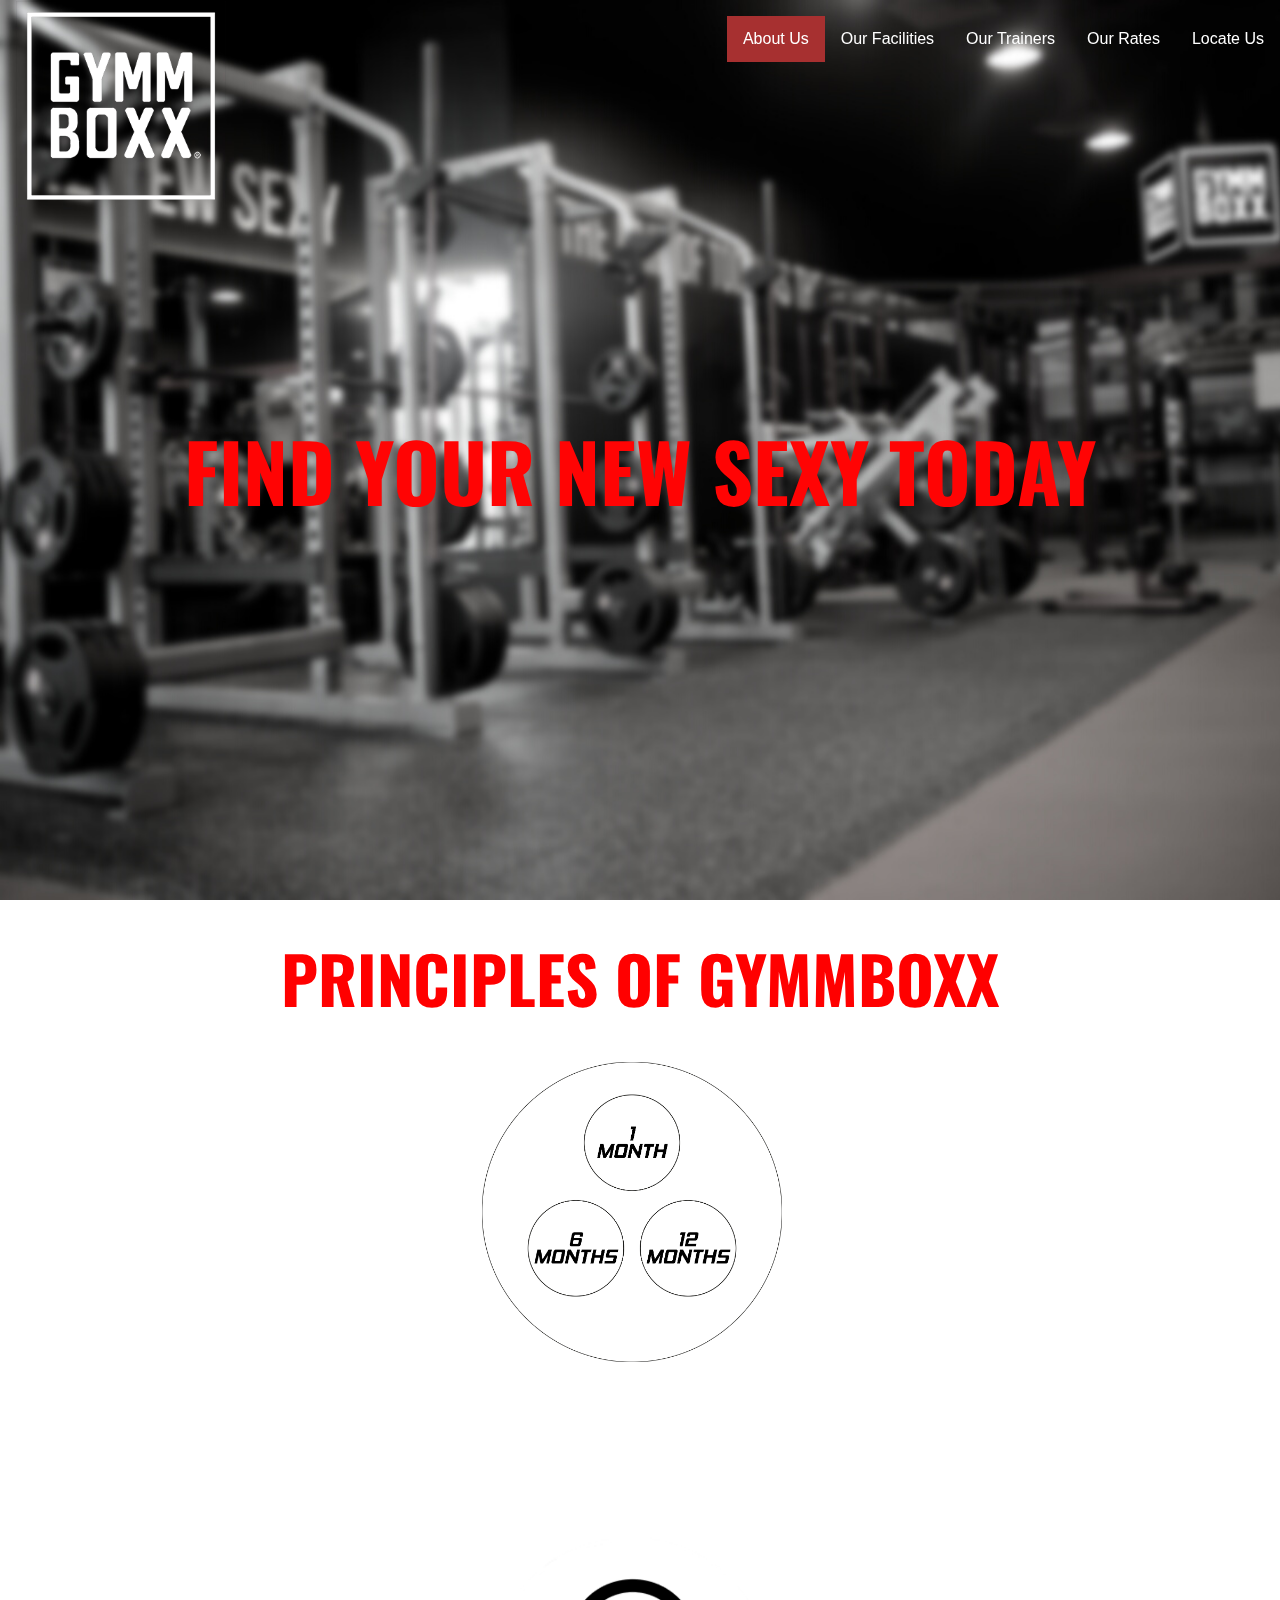
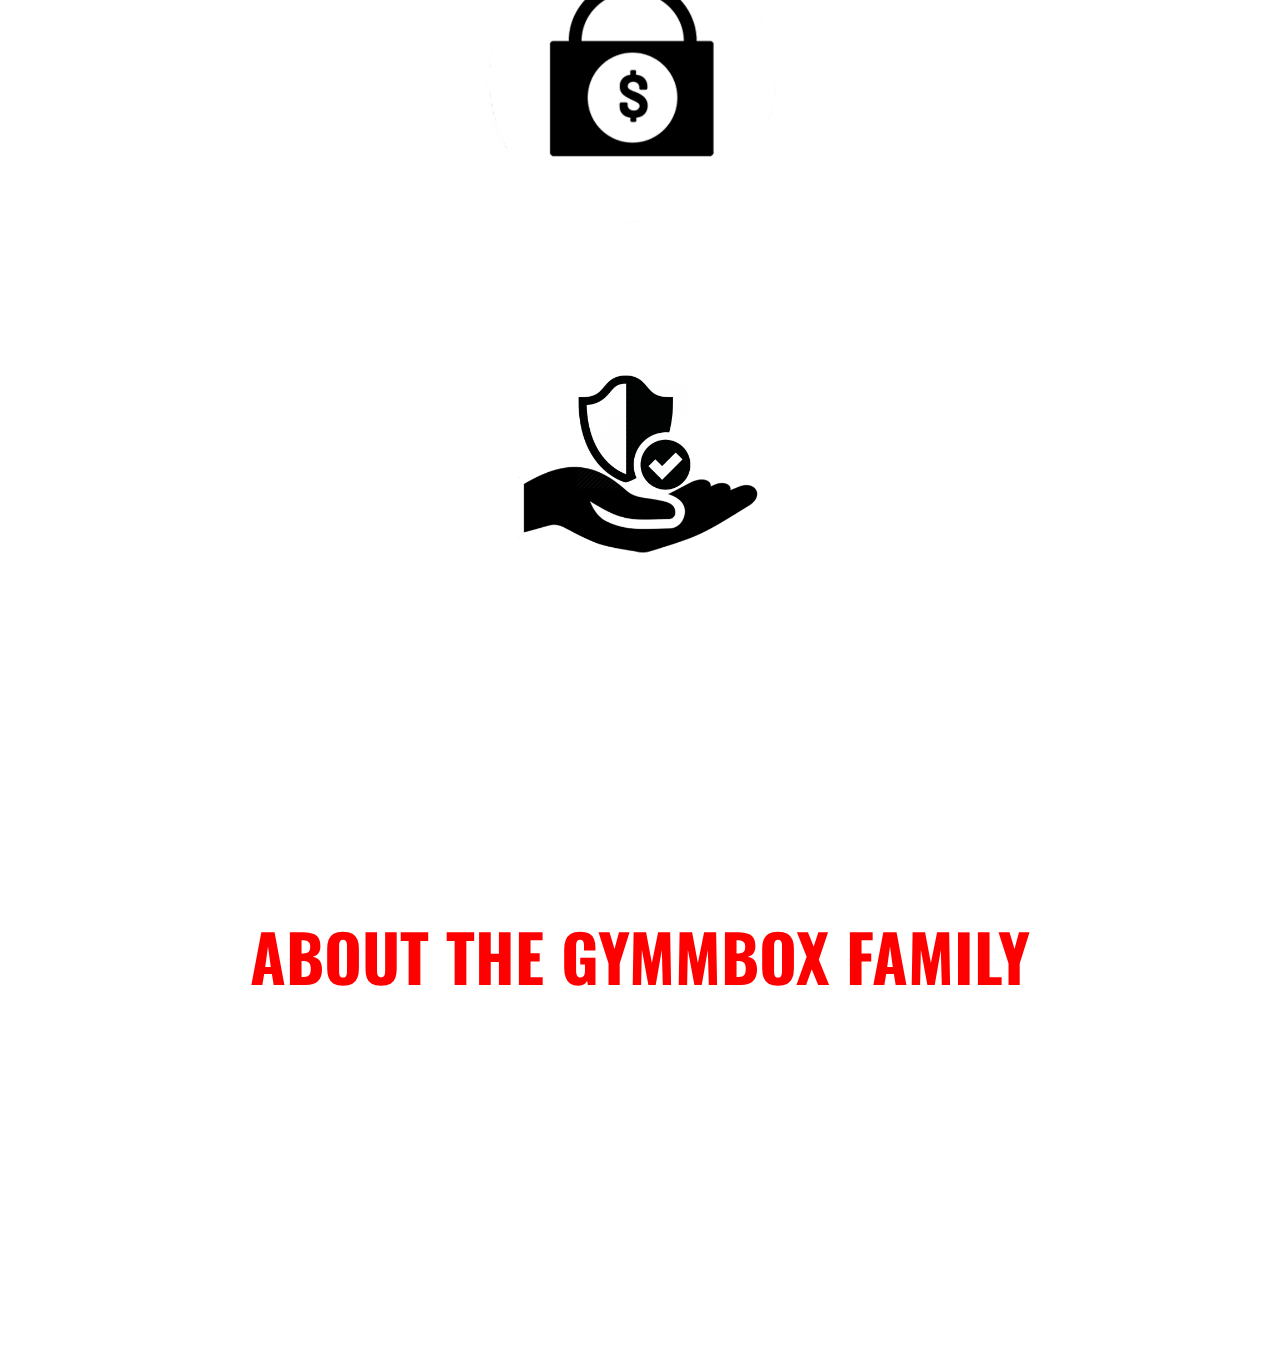
<file: index.html>
﻿<!DOCTYPE html>
<html>
<head>
    <meta charset="utf-8" />
	<link rel="stylesheet" href="styles.css">
  <link rel="preconnect" href="https://fonts.googleapis.com">
  <link rel="preconnect" href="https://fonts.gstatic.com" crossorigin>
  <link rel="icon" type="image/x-icon" href="favicon.png">
  <link href="https://fonts.googleapis.com/css2?family=Oswald:wght@500&display=swap" rel="stylesheet">
    <title>About Us</title>
</head>
<body>
<ul>
  <li><a href="Locate Us.html">Locate Us</a></li>
  <li><a href="Shopping.html">Our Rates</a></li>
  <li><a href="Our Trainers.html">Our Trainers</a></li>
  <li><a href="Our Facilities.html">Our Facilities</a></li>
  <li><a class="active" href="index.html">About Us</a></li>
</ul>

<div style="padding:1px 16px;height:100px;">
  <img src="logo.png" alt="Logo" style="float:left;width:210px;">

<div style="margin: left 10%;padding:10px 16px;height:1px;">
  <h1>FIND YOUR NEW SEXY TODAY</h1>



  <h2>PRINCIPLES OF GYMMBOXX</h2>
    <br>
    <br>
    <img src="p1.png" style="float:left;padding-left:450px;padding-right:50px;height:300px;width:300p">
    <br>
    <br>
    <br>
    <br>
    <br>
    <br>
    <h4>VARIABLE MEMBERSHIP PLANS</h4>
    <br>
    <br>
    <br>
    <br>
    <img src="p2.png" style="float:left;padding-left:450px;padding-right:50px;height:300px;width:300p">
    <br>
    <br>
    <br>
    <br>
    <br>
    <br>
    <h4>TRANSPARENT FIXED RATES</h4>
    <br>
    <br>
    <br>
    <br>
    <img src="p3.png" style="float:left;padding-left:450px;padding-right:50px;height:300px;width:300p">
    <br>
    <br>
    <br>
    <br>
    <br>
    <br>
    <h4>SAFETY FIRST</h4>

    <h2>ABOUT THE GYMMBOX FAMILY</h2>
    <br>
    <br>
    <h3>Established in October 2010, GYMMBOXX started as a single gym situated at the top of a multi-storey car park in</h3>
    <h3>Singapore (Bedok Reservoir). Over the years, GYMMBOXX has made its mark as Singapore’s affordable premium</h3>
    <h3>gym brand, serving the residential neighbourhoods and heartlands. With more than 7 gyms (and counting) island-</h3>
    <h3>wide, GYMMBOXX will continue to expand and bring quality gym facilities and service to the rest of Singapore and</h3>
    <h3>beyond.
    <br>
    <br>
    <br>
    <br>

</div>

</body>
</html>
</file>
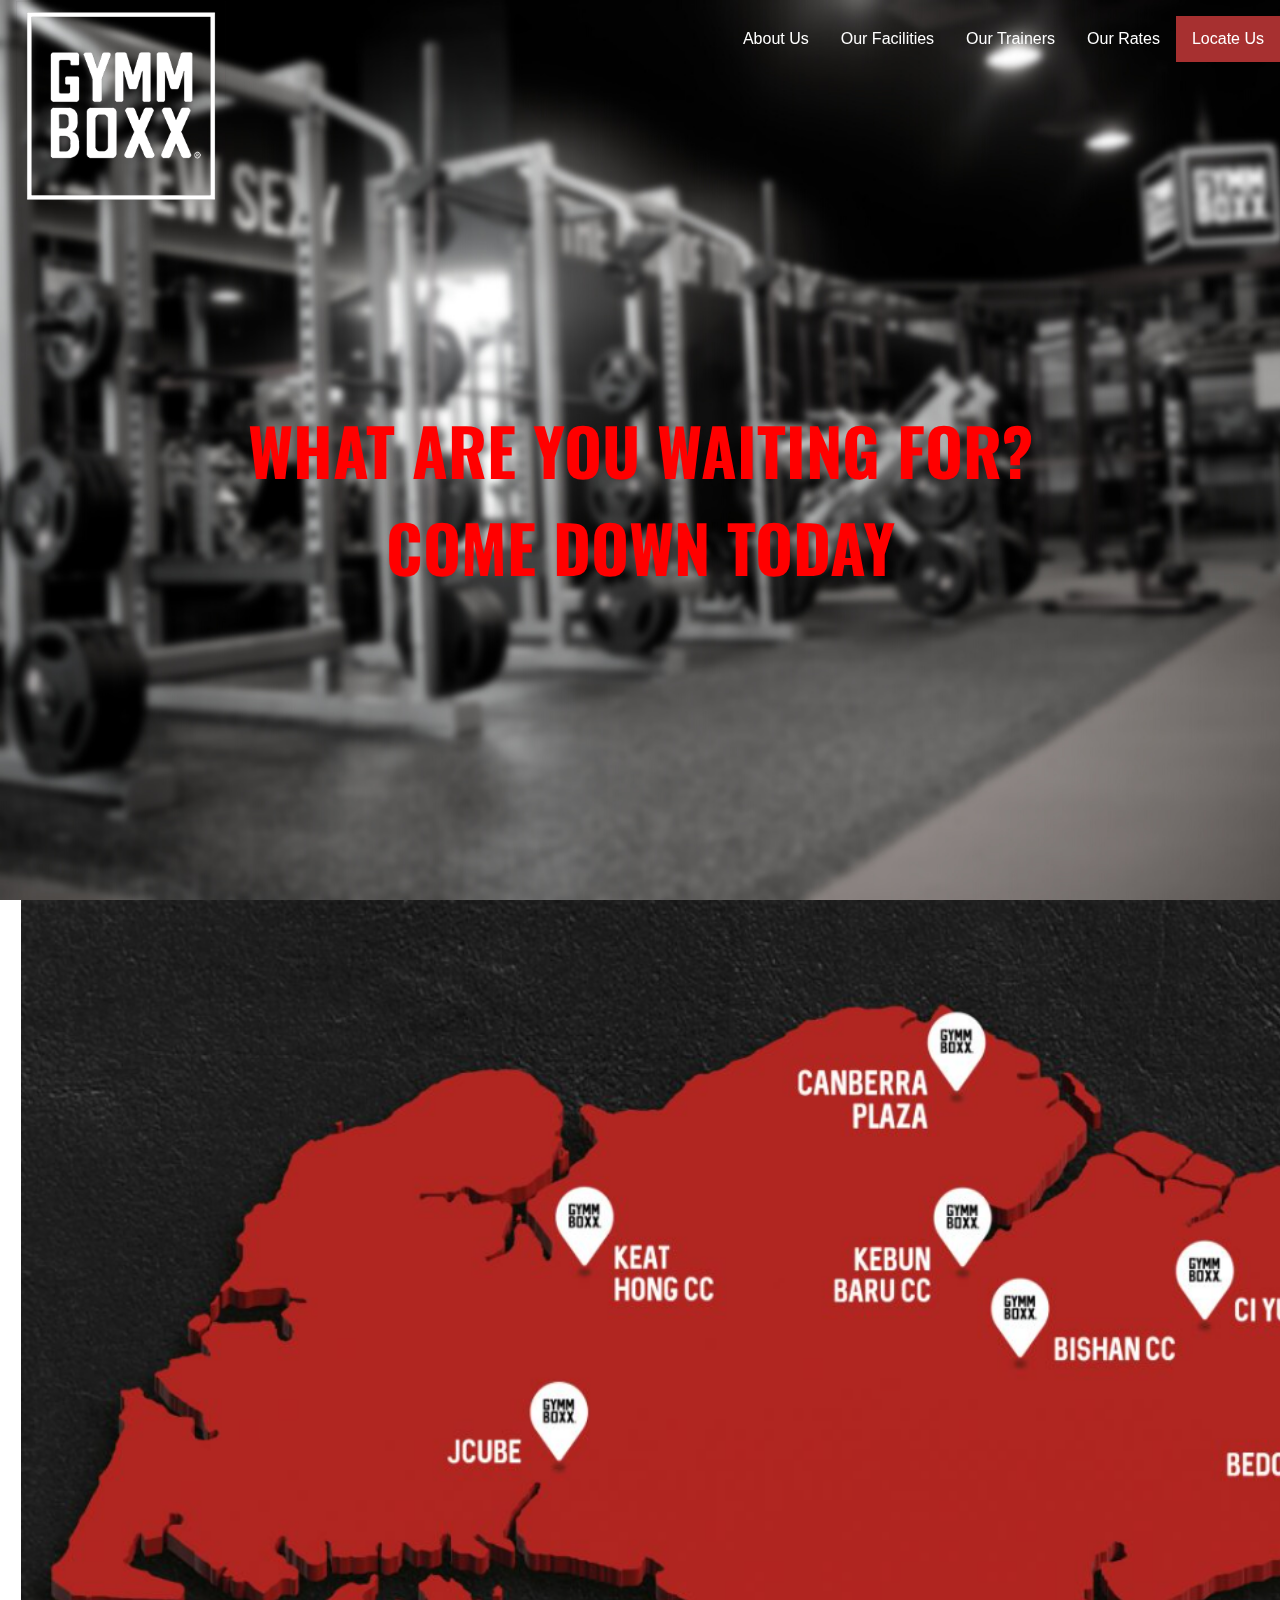
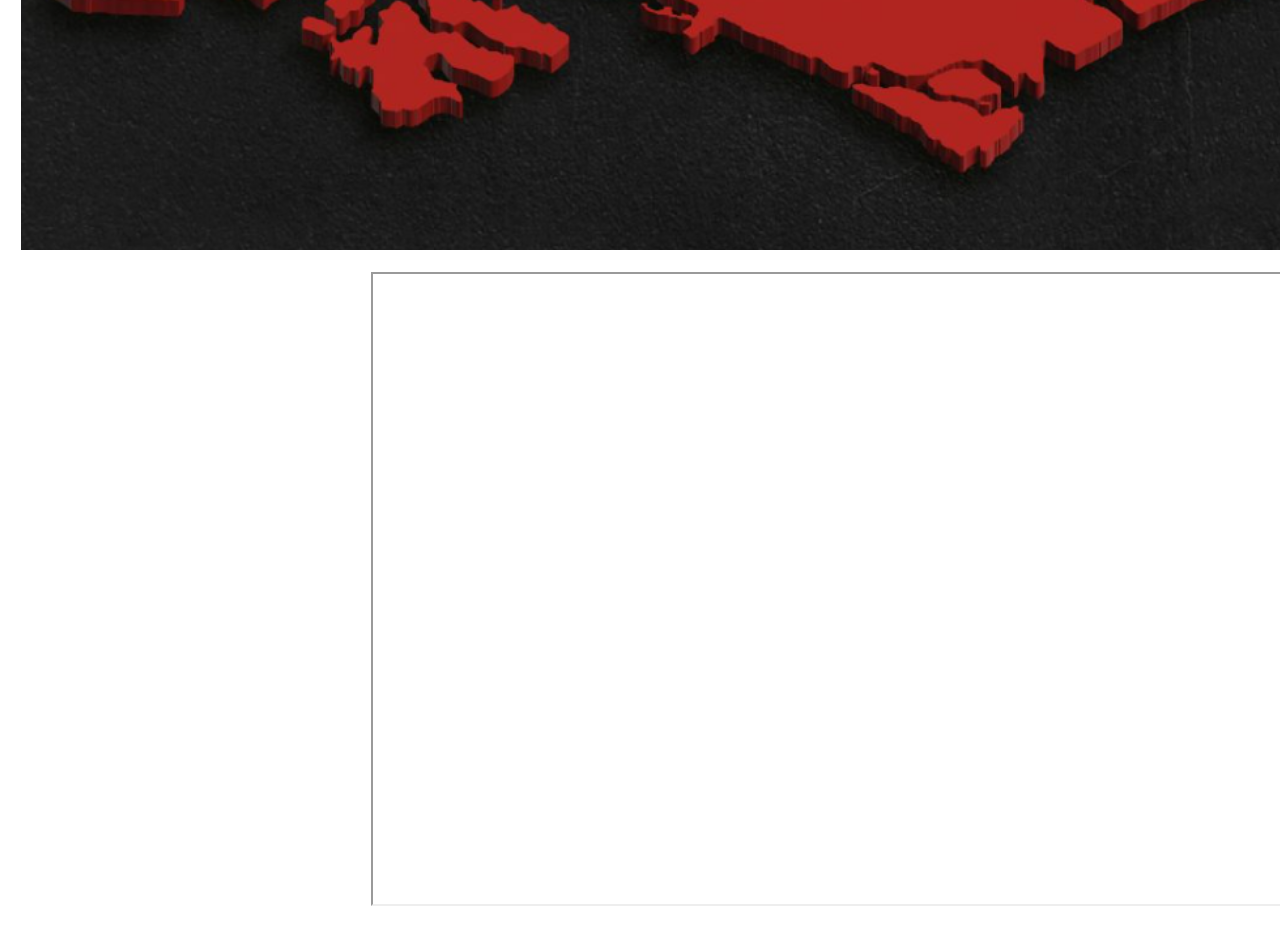
<file: Locate Us.html>
﻿<!DOCTYPE html>
<html>
<head>
    <meta charset="utf-8" />
	<link rel="stylesheet" href="styles.css">
  <link rel="preconnect" href="https://fonts.gstatic.com" crossorigin>
  <link rel="icon" type="image/x-icon" href="favicon.png">
  <link href="https://fonts.googleapis.com/css2?family=Oswald:wght@500&display=swap" rel="stylesheet">
    <title>Home</title>
</head>
<body>
<ul>
  <li><a class="active" href="Locate Us.html">Locate Us</a></li>
  <li><a href="Shopping.html">Our Rates</a></li>
  <li><a href="Our Trainers.html">Our Trainers</a></li>
  <li><a href="Our Facilities.html">Our Facilities</a></li>
  <li><a href="index.html">About Us</a></li>
</ul>

<div style="padding:1px 16px;height:100px;">
  <img src="logo.png" alt="Logo" style="float:left;width:210px;">
  <h2 style = "padding-bottom:300px">WHAT ARE YOU WAITING FOR? <BR> COME DOWN TODAY</h2>

  <div class="row">
    <div class="column">
     <div class="container">
      <img src="locateus.png" style="width: 1870px;height: 950px">
      <br>
      <br>

      <iframe style = "margin-left: 350px;" src="https://www.google.com/maps/embed?pb=!1m18!1m12!1m3!1d3988.669211579807!2d103.88076941511261!3d1.375156298997058!2m3!1f0!2f0!3f0!3m2!1i1024!2i768!4f13.1!3m3!1m2!1s0x31da179199bc84e1%3A0xfffaa0d3fc2f5307!2sGymmboxx%20Ci%20Yuan!5e0!3m2!1sen!2ssg!4v1649681077969!5m2!1sen!2ssg" width="1120" height="630" style="border:0;" allowfullscreen="" loading="lazy" referrerpolicy="no-referrer-when-downgrade"></iframe>

      <br>
      <br>

</body>
</html>
</file>
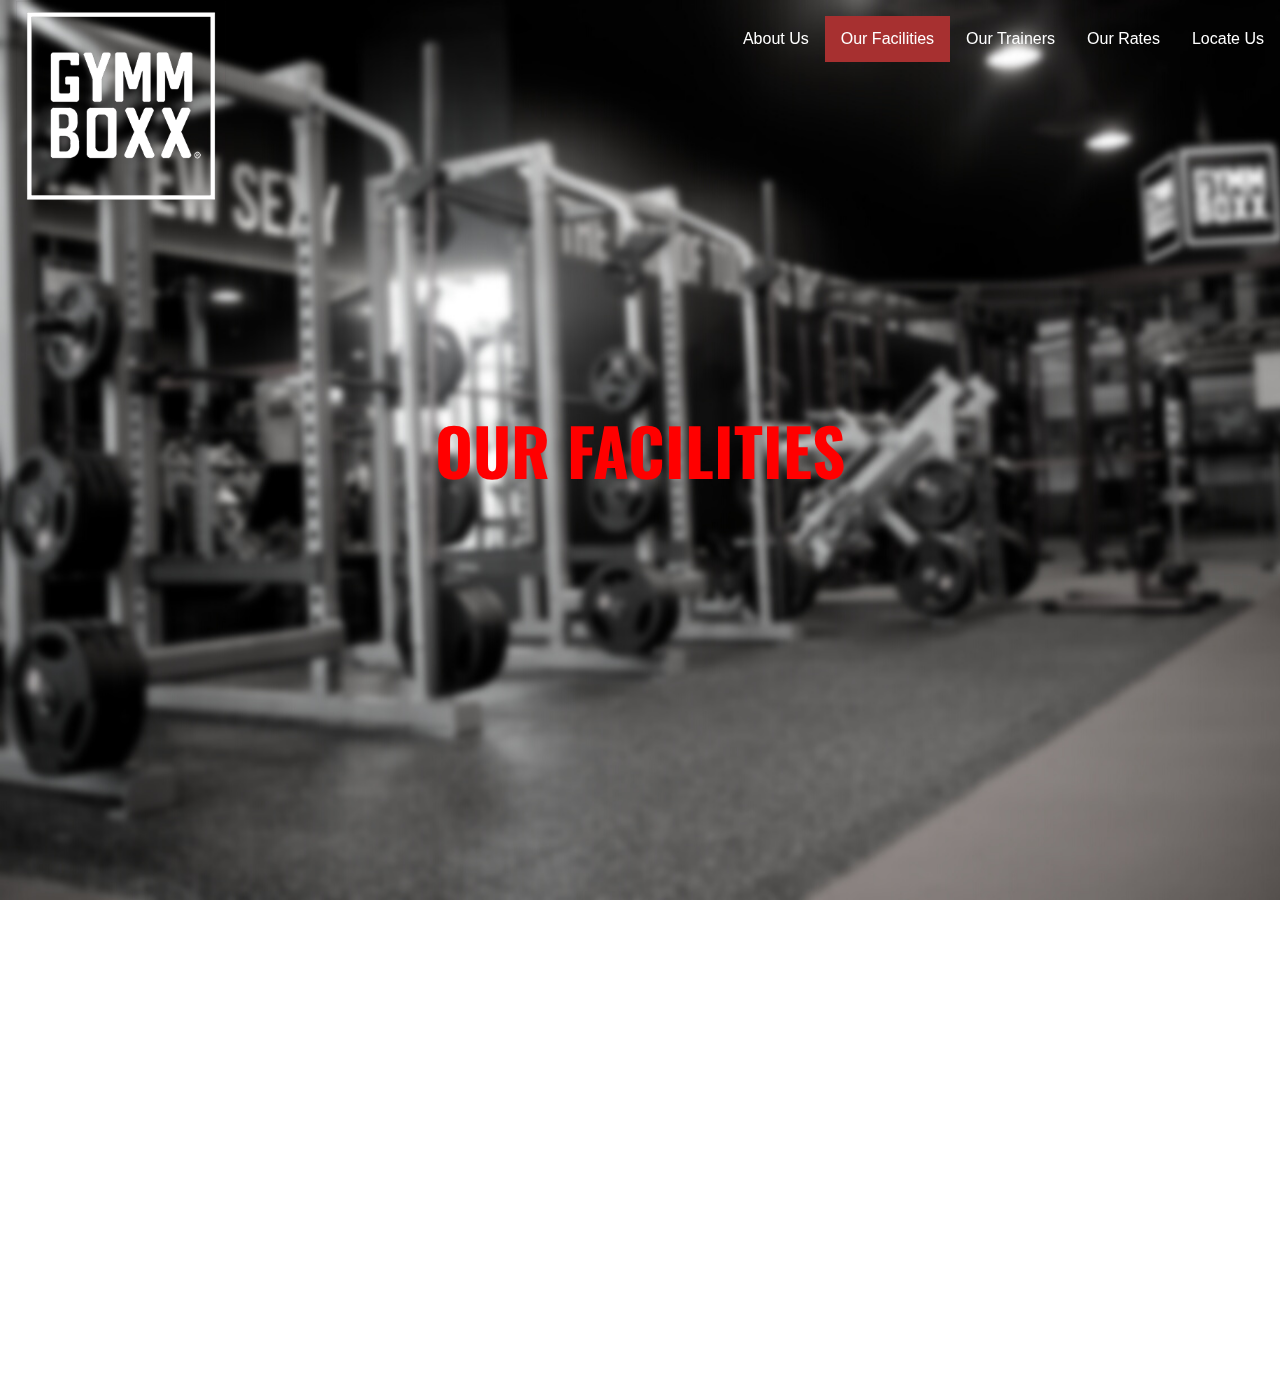
<file: Our Facilities.html>
﻿<!DOCTYPE html>
<html>
<head>
    <meta charset="utf-8" />
	<link rel="stylesheet" href="styles.css">
  <link rel="preconnect" href="https://fonts.gstatic.com" crossorigin>
  <link rel="icon" type="image/x-icon" href="favicon.png">
  <link href="https://fonts.googleapis.com/css2?family=Oswald:wght@500&display=swap" rel="stylesheet">
    <title>Home</title>
</head>
<body>
<ul>
  <li><a href="Locate Us.html">Locate Us</a></li>
  <li><a href="Shopping.html">Our Rates</a></li>
  <li><a href="Our Trainers.html">Our Trainers</a></li>
  <li><a class="active" href="Our Facilities.html">Our Facilities</a></li>
  <li><a href="index.html">About Us</a></li>
</ul>

<div style="padding:1px 16px;height:100px;">
  <img src="logo.png" alt="Logo" style="float:left;width:210px;">
  <h2 style = "padding-bottom:60px">OUR FACILITIES</h2>
    <iframe style = "margin-left: 350px;" width="1120" height="630" src="https://www.youtube.com/embed/0XypU7HyTZw" title="YouTube video player" frameborder="0" allow="accelerometer; autoplay; clipboard-write; encrypted-media; gyroscope; picture-in-picture" allowfullscreen></iframe>
<br>
<br>
<h3> From Olympic standard bench presses to competition standard static machines, all GymmBoxx outlets are equipped with sufficient gear for your bodybuilding needs. </h3>
<h3> Feel free to approach any staff if you have any queries on how to use the equipment!</h3>
<br>
<br>

</div>
</body>
</html>
</file>
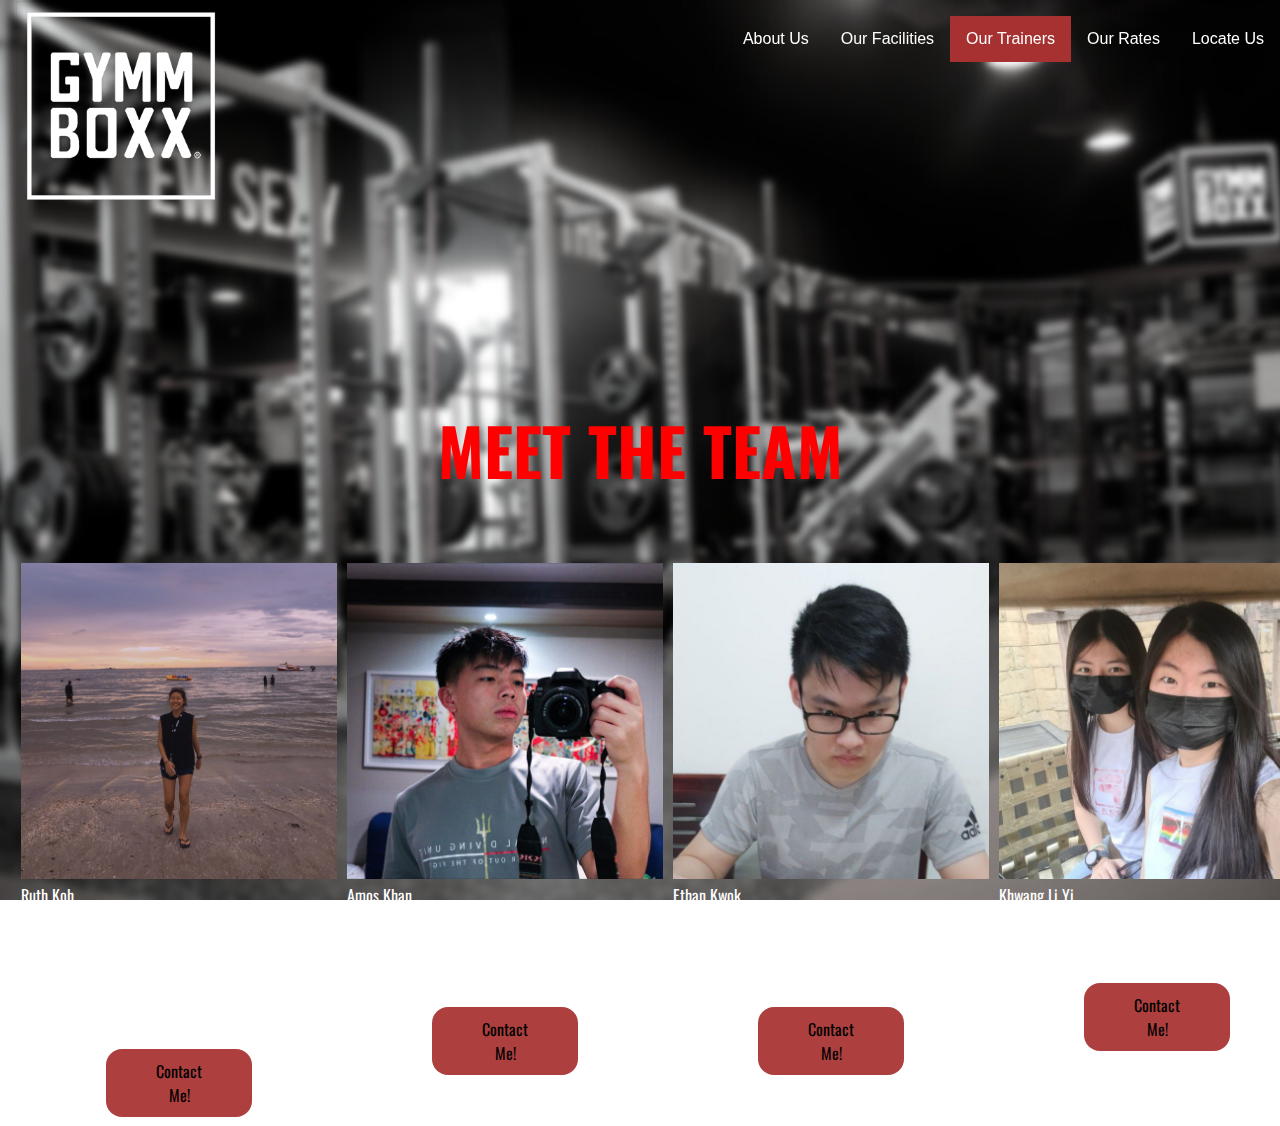
<file: Our Trainers.html>
﻿<!DOCTYPE html>
<html>
<head>
    <meta charset="utf-8" />
	<link rel="stylesheet" href="styles.css">
  <link rel="preconnect" href="https://fonts.gstatic.com" crossorigin>
  <link rel="icon" type="image/x-icon" href="favicon.png">
  <link href="https://fonts.googleapis.com/css2?family=Oswald:wght@500&display=swap" rel="stylesheet">
    <title>Our Trainers</title>
</head>
<body>
<ul>
  <li><a href="Locate Us.html">Locate Us</a></li>
  <li><a href="Shopping.html">Our Rates</a></li>
  <li><a class="active" href="Our Trainers.html">Our Trainers</a></li>
  <li><a href="Our Facilities.html">Our Facilities</a></li>
  <li><a href="index.html">About Us</a></li>
</ul>

<div style="padding:1px 16px;height:100px;">
  <img src="logo.png" alt="Logo" style="float:left;width:210px;">

    <h2 style = "padding-bottom:60px">MEET THE TEAM</h2>
    <div class="row">
      <div class="column">
       <div class="container">
        <img src="ruth.jpg" style="width:100%">
      <div style = "font-family: Oswald"> Ruth Koh<br>Ruth is our trainer specialising in upper body exercises<br>Having participated in the Olympics bouldering team for Singapore, she is equipped with a wealth of knowledge!</div>
         </div>
         <br>
     <a href=https://www.linkedin.com/in/ruth-koh-52662170/"button class="button">Contact Me!</a></button>
      </div>

      <div class="column">
       <div class="container">
        <img src="amos.jpg" style="width:100%">
      <div style = "font-family: Oswald">Amos Khan<br>Amos is our very own in-house physiotherapist! Having graduated from NTU Sports Science and Management and many apprenticeships, he is ready to help you with your problems!</div>
         </div>
      <a href=https://www.linkedin.com/in/amos-k-095416208"button class="button">Contact Me!</a></button>
      </div>

      <div class="column">
       <div class="container">
        <img src="ethan.jpg" style="width:100%">
      <div style = "font-family: Oswald">Ethan Kwok<br>Ethan is our personal kinesthetics coach with a multitude of experience in bodybuilding. Equipped with a smile and a friendly demenour, he is always happy to help!</div>
         </div>
     <a href=https://www.facebook.com/ethan.kwok.12"button class="button">Contact Me!</a></button>
      </div>

      <div class="column">
       <div class="container">
        <img src="liyi.jpg" style="width:100%">
      <div style = "font-family: Oswald">Khwang Li Yi<br>Li Yi is our resident customer service specialist! Having many years in the customer service industry, she is ready to answer your queries!</div>
      <a href=https://www.linkedin.com/in/khwang-li-yi-347b59141/"button class="button">Contact Me!</a></button>
    </div>     
    

</div>

</body>
</html>
</file>
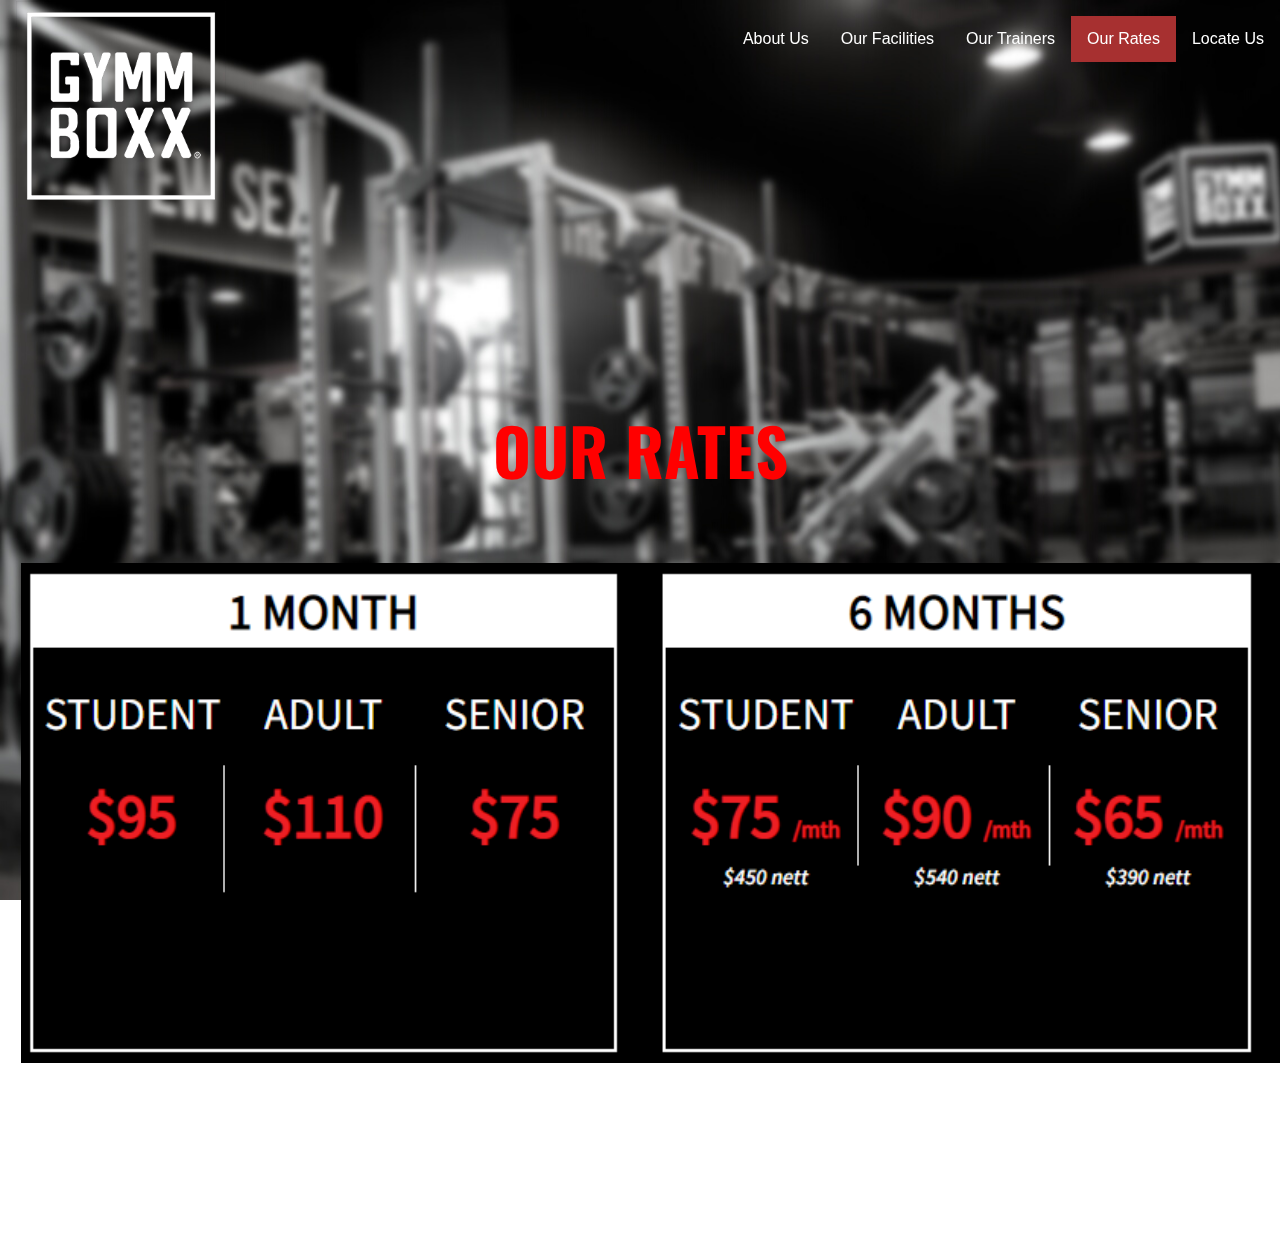
<file: Shopping.html>
﻿<!DOCTYPE html>
<html>
<head>
    <meta charset="utf-8" />
	<link rel="stylesheet" href="styles.css">
  <link rel="preconnect" href="https://fonts.gstatic.com" crossorigin>
  <link rel="icon" type="image/x-icon" href="favicon.png">
  <link href="https://fonts.googleapis.com/css2?family=Oswald:wght@500&display=swap" rel="stylesheet">
    <title>Our Rates</title>
</head>
<body>
<ul>
  <li><a href="Locate Us.html">Locate Us</a></li>
  <li><a class="active" href="Shopping.html">Our Rates</a></li>
  <li><a href="Our Trainers.html">Our Trainers</a></li>
  <li><a href="Our Facilities.html">Our Facilities</a></li>
  <li><a href="index.html">About Us</a></li>
</ul>

<div style="padding:1px 16px;height:100px;">
  <img src="logo.png" alt="Logo" style="float:left;width:210px;">
  <h2 style = "padding-bottom:60px">OUR RATES</h2>

  <div class="row">
    <div class="column">
     <div class="container">
      <img src="rates.png" style="width: 1870px;height: 500px">

    <br>
    <br>
    <br>
    <div class="row">
      <div class="column">
        <div class="container">
      <div> Terms and Conditions Apply:<br>Student: Below 25 years old and must present ID<br>NSF: must present their 11B<br>Senior: 55 years and above<br>Upfront Payment for 6 & 12 Months. 1 month recurring plan<br>Unlimited access to all clubs</div>
          </div>




</body>
</html>
</file>
<file: styles.css>
body {
  margin:0;
}

ul {
  list-style-type: none;
  margin: 50;
  padding: 0;
  overflow: hidden;
  position:fixed;
  z-index:1;
  top: 0;
  width: 100%;
}

li {
  float: right;
}

li a, .dropbtn {
  display: inline-block;
  color: white;
  text-align: center;
  padding: 14px 16px;
  text-decoration: none;
}

li a:hover:not(.active), .dropdown:hover .dropbtn {
  background-color: #f84e4ee1;
}

li.dropdown {
  display: inline-block;
}

.dropdown-content {
  display: none;
  position: fixed;
  background-color: black;
  min-width: 160px;
  box-shadow: 0px 8px 16px 0px rgba(0,0,0,0.2);
  z-index: 1;
}

.dropdown-content a {
  color: white;
  padding: 12px 16px;
  text-decoration: none;
  display: block;
  text-align: left;
}

.dropdown-content a:hover {background-color: #ec8d8d;}

.dropdown:hover .dropdown-content {
  display: block;
}

.active {
  background-color:#a73030;
}

body {
  background-image: url('bg.png');
  background-repeat: no-repeat;
  background-attachment: fixed;  
  background-size: cover;
}

h1 {
  font-family: "Oswald", cursive;
  color:rgb(255, 4, 4);
  text-align:center;
  font-size:80px;
  margin-top:400px;
  margin-bottom:400px;
}

body {
  font-family: "Zen Kaku Gothic Antique", sans-serif;
  color:white;
}


h2 {
  font-family: "Oswald", cursive;
  color:rgb(255, 0, 0);
  text-align:center;
  font-size:65px;
  margin-top:400px;
  margin-bottom:0px;
}

h3 {
  font-family: "Oswald", cursive;
  color:#ffffff;
  text-align:center;
  font: size 25px;
}

h4 {
  font-family: "Oswald", cursive;
  color:#ffffff;
  font-size: 50px;
  margin-top:0%;
}

.row {
  display: flex;
}

.column {
  flex: 25%;
  padding: 5px;
}

.container {
  position: relative;
  width: 100%;
  max-width: 400px;
}

.button {
  background-color: #ad3f3f;
  border: none;
  color: black;
  padding: 10px 50px;
  text-align: center;
  text-decoration: none;
  display: inline-block;
  margin: 4px 85px;
  cursor: pointer;
  border-radius: 16px;
  font-family:"Oswald", sans-serif;
}

.button:hover {
  background-color: #f1f1f1;
}
</file>
